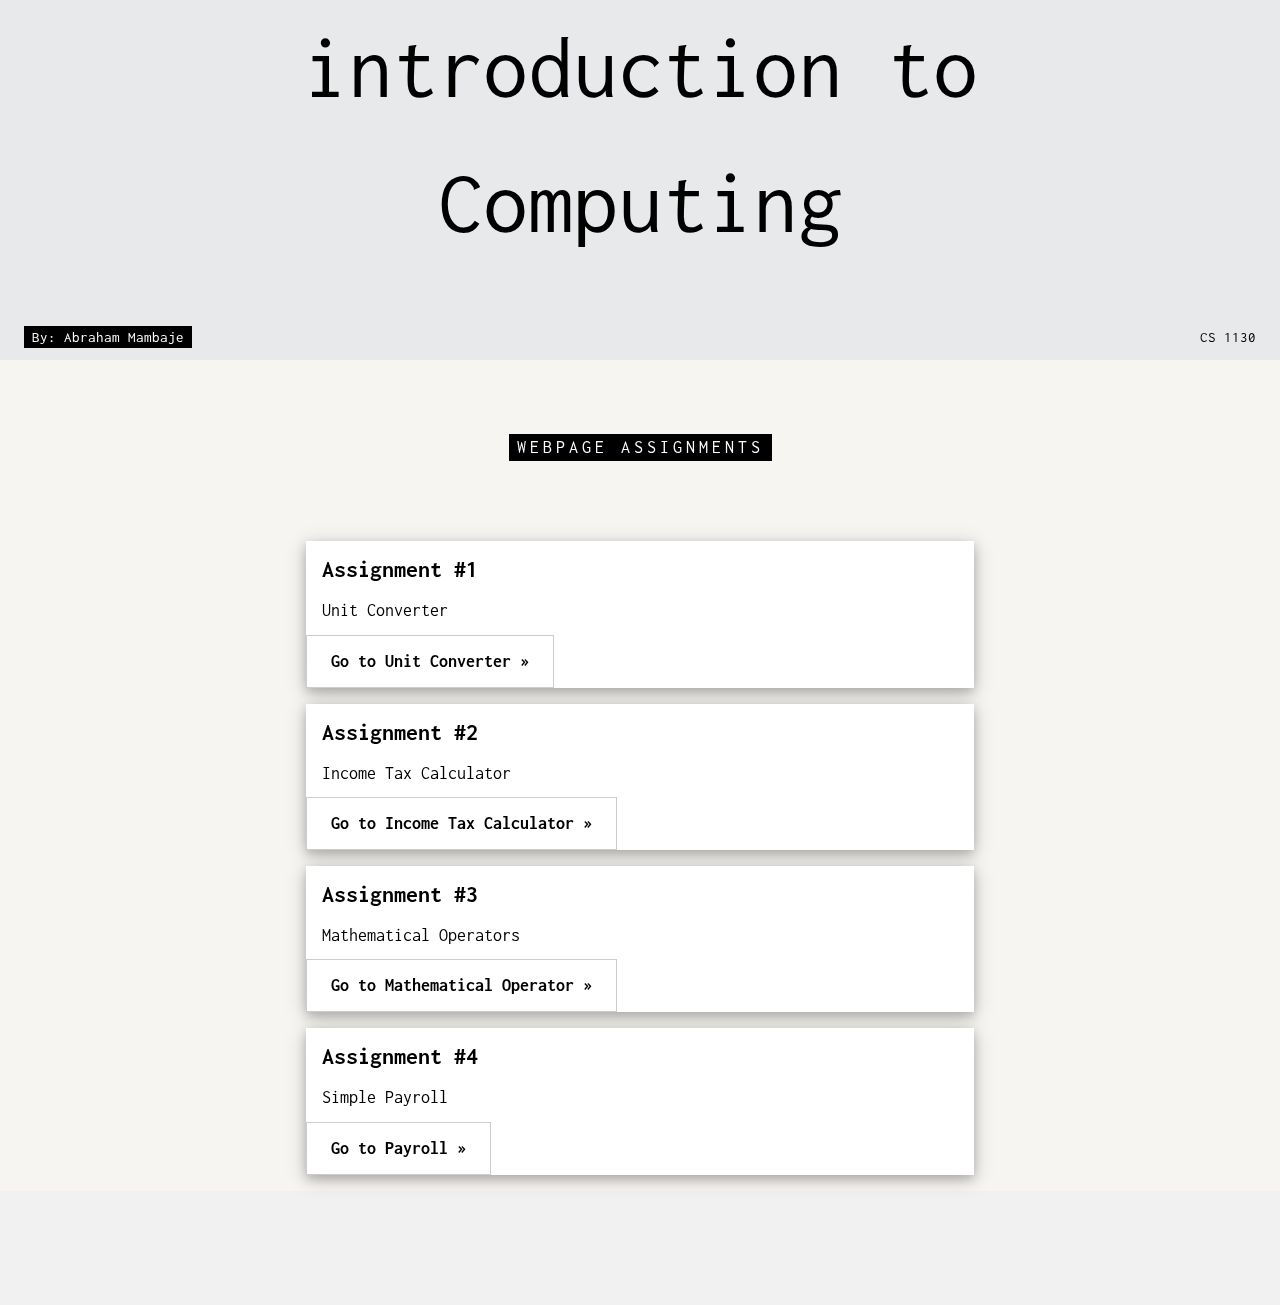
<file: index.html>
<!DOCTYPE html>
<html>
<head>
    <title>Home</title>
    <meta charset="UTF-8">
    <meta name="viewport" content="width=device-width, initial-scale=1">
    <link rel="stylesheet" href="https://www.w3schools.com/w3css/4/w3.css">
    <link rel="stylesheet" href="https://fonts.googleapis.com/css?family=Inconsolata">
    <link rel="stylesheet" href="design.css">
</head>

<body>

<header class="bgimg w3-display-container w3-grayscale-min" id="home">
    <div class="w3-display-bottomleft w3-center w3-padding-large w3-hide-small">
        <span class="w3-tag">By: Abraham Mambaje</span>
    </div>
    <div class="w3-displaymiddle w3-center">
        <span class="w3-text-black" style="font-size:90px">introduction to<br>Computing</span>
    </div>
    <div class="w3-display-bottomright w3-center w3-padding-large">
        <span class="w3-text-black">CS 1130</span>
    </div>
</header>

<div class="w3-sand w3-grayscale w3-large">

    <div class="w3-container" id="about">
        <div class="w3-content" style="max-width:700px">
            <h5 class="w3-center w3-padding-64"><span class="w3-tag w3-wide">WEBPAGE ASSIGNMENTS</span></h5>

            <div class="w3-card-4 w3-margin w3-white">
                <div class="w3-container">
                    <h3><b>Assignment #1</b></h3>
                    <h5>Unit Converter</h5>
                </div>
                <a href="assignment1.html">
                    <button class="w3-button w3-padding-large w3-white w3-border">
                        <b>Go to Unit Converter »<br></b>
                    </button>
                </a>
            </div>

            <div class="w3-card-4 w3-margin w3-white">
                <div class="w3-container">
                    <h3><b>Assignment #2</b></h3>
                    <h5>Income Tax Calculator</h5>
                </div>
                <a href="assignment2.html">
                    <button class="w3-button w3-padding-large w3-white w3-border">
                        <b>Go to Income Tax Calculator »<br></b>
                    </button>
                </a>
            </div>

            <div class="w3-card-4 w3-margin w3-white">
                <div class="w3-container">
                    <h3><b>Assignment #3</b></h3>
                    <h5>Mathematical Operators</h5>
                </div>
                <a href="assignment3.html">
                    <button class="w3-button w3-padding-large w3-white w3-border">
                        <b>Go to Mathematical Operator »<br></b>
                    </button>
                </a>
            </div>

            <div class="w3-card-4 w3-margin w3-white">
                <div class="w3-container">
                    <h3><b>Assignment #4</b></h3>
                    <h5>Simple Payroll</h5>
                </div>
                <a href="assignment4.html">
                    <button class="w3-button w3-padding-large w3-white w3-border">
                        <b>Go to Payroll »<br></b>
                    </button>
                </a>
            </div>

        </div>
    </div>
</div>

<footer class="w3-center w3-light-grey w3-padding-48 w3-large">
    <p></p>
</footer>

</body>
</html>
</file>
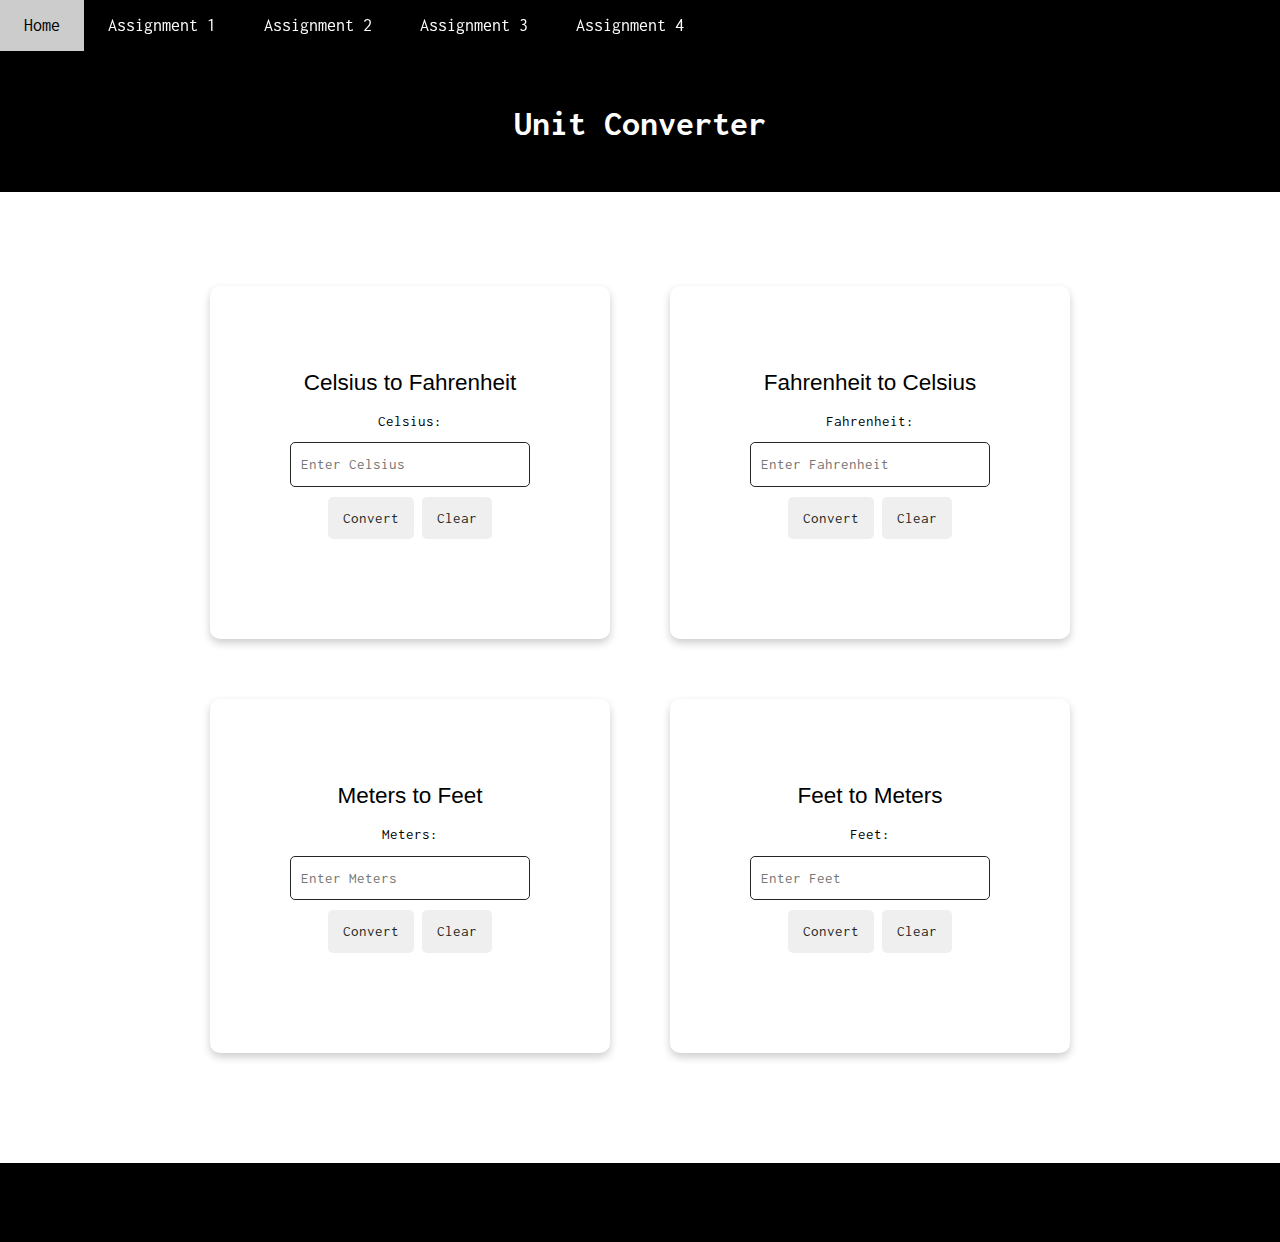
<file: assignment1.html>
<!DOCTYPE html>
<html lang="en">
<head>
    <title>Unit Converter</title>
<meta charset="UTF-8">
<meta name="viewport" content="width=device-width, initial-scale=1">
    <link rel="stylesheet" href="https://www.w3schools.com/w3css/4/w3.css">
    <link rel="stylesheet" href="https://fonts.googleapis.com/css?family=Inconsolata">
    <link rel="stylesheet" href="design.css">
</head>
<body>

<div id="navbar" class="w3-top" style="color: white;">
    <div class="w3-bar w3-card w3-left-align w3-large">
        <a class="w3-bar-item w3-button w3-hide-medium w3-hide-large w3-right w3-padding-large w3-hover-white w3-large" 
           href="javascript:void(0);" 
           onclick="myFunction()" 
           title="Toggle Navigation Menu">
           <i class="fa fa-bars"></i>
        </a>
        <a href="test.html" class="w3-bar-item w3-button w3-hide-small w3-padding-large" style="color: white;">Home</a>
        <a href="assignment1.html" class="w3-bar-item w3-button w3-hide-small w3-padding-large" style="color: white;">Assignment 1</a>
        <a href="assignment2.html" class="w3-bar-item w3-button w3-hide-small w3-padding-large" style="color: white;">Assignment 2</a>
        <a href="assignment3.html" class="w3-bar-item w3-button w3-hide-small w3-padding-large" style="color: white;">Assignment 3</a>
        <a href="assignment4.html" class="w3-bar-item w3-button w3-hide-small w3-padding-large" style="color: white;">Assignment 4</a>
    </div>
</div>

<header class="w3-container w3-center w3-padding-32" style="background-color: black";> 
    <h1 style="color: white;"><b><br>Unit Converter</b></h1>
</header>

<div class="w3-row-padding w3-padding-64" style="display: flex; justify-content: center; flex-wrap: wrap;">
    <div class="w3-content" style="display: flex; justify-content: center; flex-wrap: wrap;">
        <div class="converter">
            <h2>Celsius to Fahrenheit</h2>
            <label for="celsius">Celsius:</label>
            <input type="number" id="celsius" placeholder="Enter Celsius">
            <button onclick="convertCtoF()">Convert</button>
            <button onclick="clearCtoF()">Clear</button> 
            <div class="result-box" id="resultCtoF"></div>
        </div>

        <div class="converter">
            <h2>Fahrenheit to Celsius</h2>
            <label for="fahrenheit">Fahrenheit:</label>
            <input type="number" id="fahrenheit" placeholder="Enter Fahrenheit">
            <button onclick="convertFtoC()">Convert</button>
            <button onclick="clearFtoC()">Clear</button> 
            <div class="result-box" id="resultFtoC"></div>
        </div>

        <div class="converter">
            <h2>Meters to Feet</h2>
            <label for="meters">Meters:</label>
            <input type="number" id="meters" placeholder="Enter Meters">
            <button onclick="convertMtoFt()">Convert</button>
            <button onclick="clearMtoFt()">Clear</button> 
            <div class="result-box" id="resultMtoFt"></div>
        </div>

        <div class="converter">
            <h2>Feet to Meters</h2>
            <label for="feet">Feet:</label>
            <input type="number" id="feet" placeholder="Enter Feet">
            <button onclick="convertFtToM()">Convert</button>
            <button onclick="clearFtToM()">Clear</button> 
            <div class="result-box" id="resultFtToM"></div>
        </div>
    </div>
</div>

<footer class="w3-container w3-padding-32 w3-margin-top w3-center" style="background-color: black">
  <p></p>
</footer>

<script src="a1java.js"></script>
<script src="navbar.js"></script>

</body>
</html>
</file>
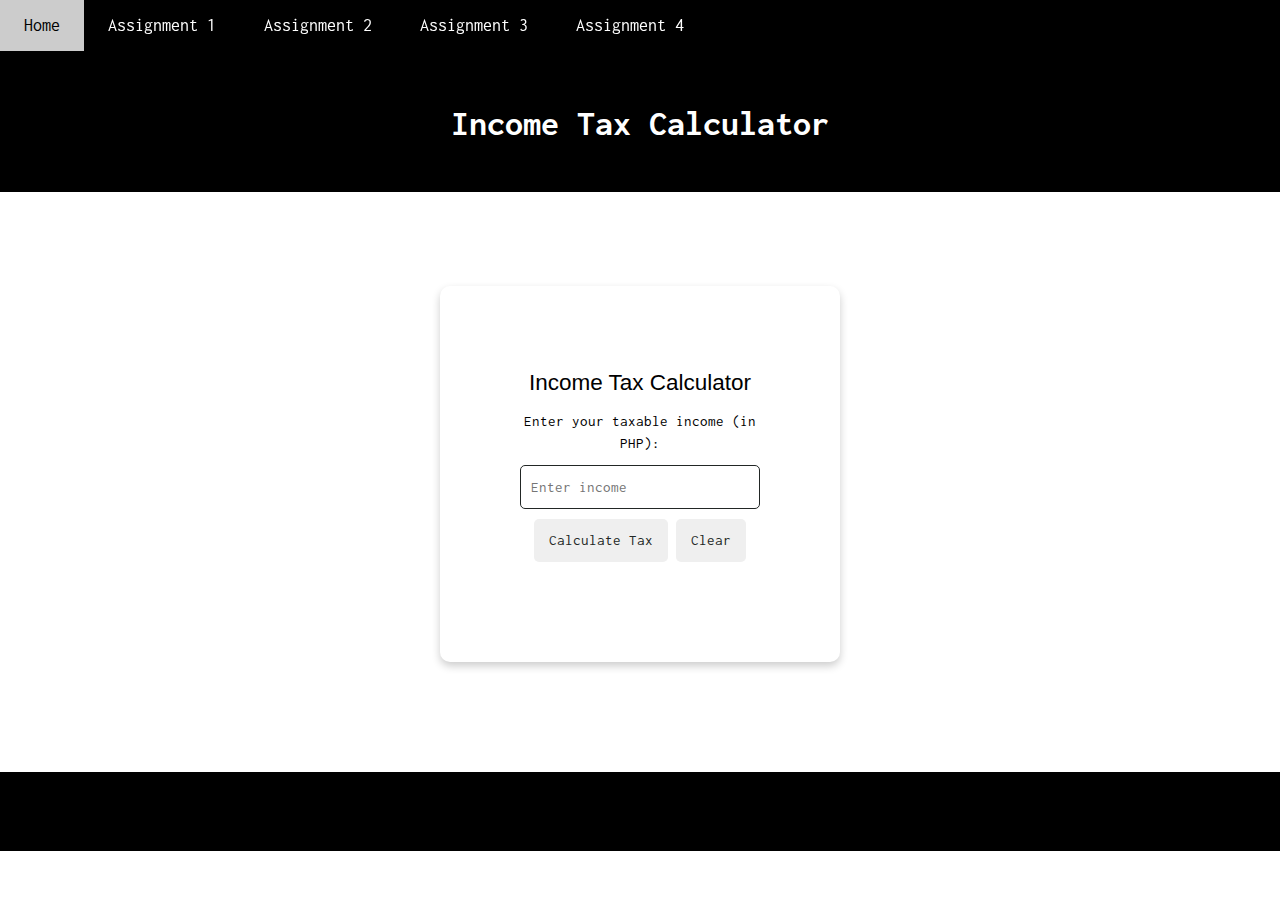
<file: assignment2.html>
<!DOCTYPE html>
<html lang="en">
<head>
    <meta charset="UTF-8">
    <meta name="viewport" content="width=device-width, initial-scale=1.0">
    <title>Income Tax Calculator</title>
    <link rel="stylesheet" href="https://www.w3schools.com/w3css/4/w3.css">
    <link rel="stylesheet" href="https://fonts.googleapis.com/css?family=Inconsolata">
    <link rel="stylesheet" href="design.css">

</head>

<body>

<div id="navbar" class="w3-top" style="color: white;">
    <div class="w3-bar w3-card w3-left-align w3-large">
        <a class="w3-bar-item w3-button w3-hide-medium w3-hide-large w3-right w3-padding-large w3-hover-white w3-large" 
           href="javascript:void(0);" 
           onclick="myFunction()" 
           title="Toggle Navigation Menu">
           <i class="fa fa-bars"></i>
        </a>
        <a href="test.html" class="w3-bar-item w3-button w3-hide-small w3-padding-large" style="color: white;">Home</a>
        <a href="assignment1.html" class="w3-bar-item w3-button w3-hide-small w3-padding-large" style="color: white;">Assignment 1</a>
        <a href="assignment2.html" class="w3-bar-item w3-button w3-hide-small w3-padding-large" style="color: white;">Assignment 2</a>
        <a href="assignment3.html" class="w3-bar-item w3-button w3-hide-small w3-padding-large" style="color: white;">Assignment 3</a>
        <a href="assignment4.html" class="w3-bar-item w3-button w3-hide-small w3-padding-large" style="color: white;">Assignment 4</a>
    </div>
</div>

<header class="w3-container w3-center w3-padding-32" style="background-color: black"> 
    <h1 style="color: white;"><b><br>Income Tax Calculator</b></h1>
</header>

<div class="w3-row-padding w3-padding-64" style="display: flex; justify-content: center; flex-wrap: wrap;">
    <div class="w3-content" style="display: flex; justify-content: center; flex-wrap: wrap;"> 
        <div class="converter">
            <h2>Income Tax Calculator</h2>
            <label for="income">Enter your taxable income (in PHP):</label>
            <input type="number" id="income" placeholder="Enter income" min="0">
            <button id="calculateTaxButton">Calculate Tax</button>
            <button id="clearButton">Clear</button>
            <div class="result-box" id="result"></div>
        </div>
    </div>
</div>

<footer class="w3-container w3-padding-32 w3-margin-top w3-center" style="background-color: black">
  <p></p>
</footer>


<script src="a2java.js"></script>
<script src="navbar.js"></script>

</body>
</html>
</file>
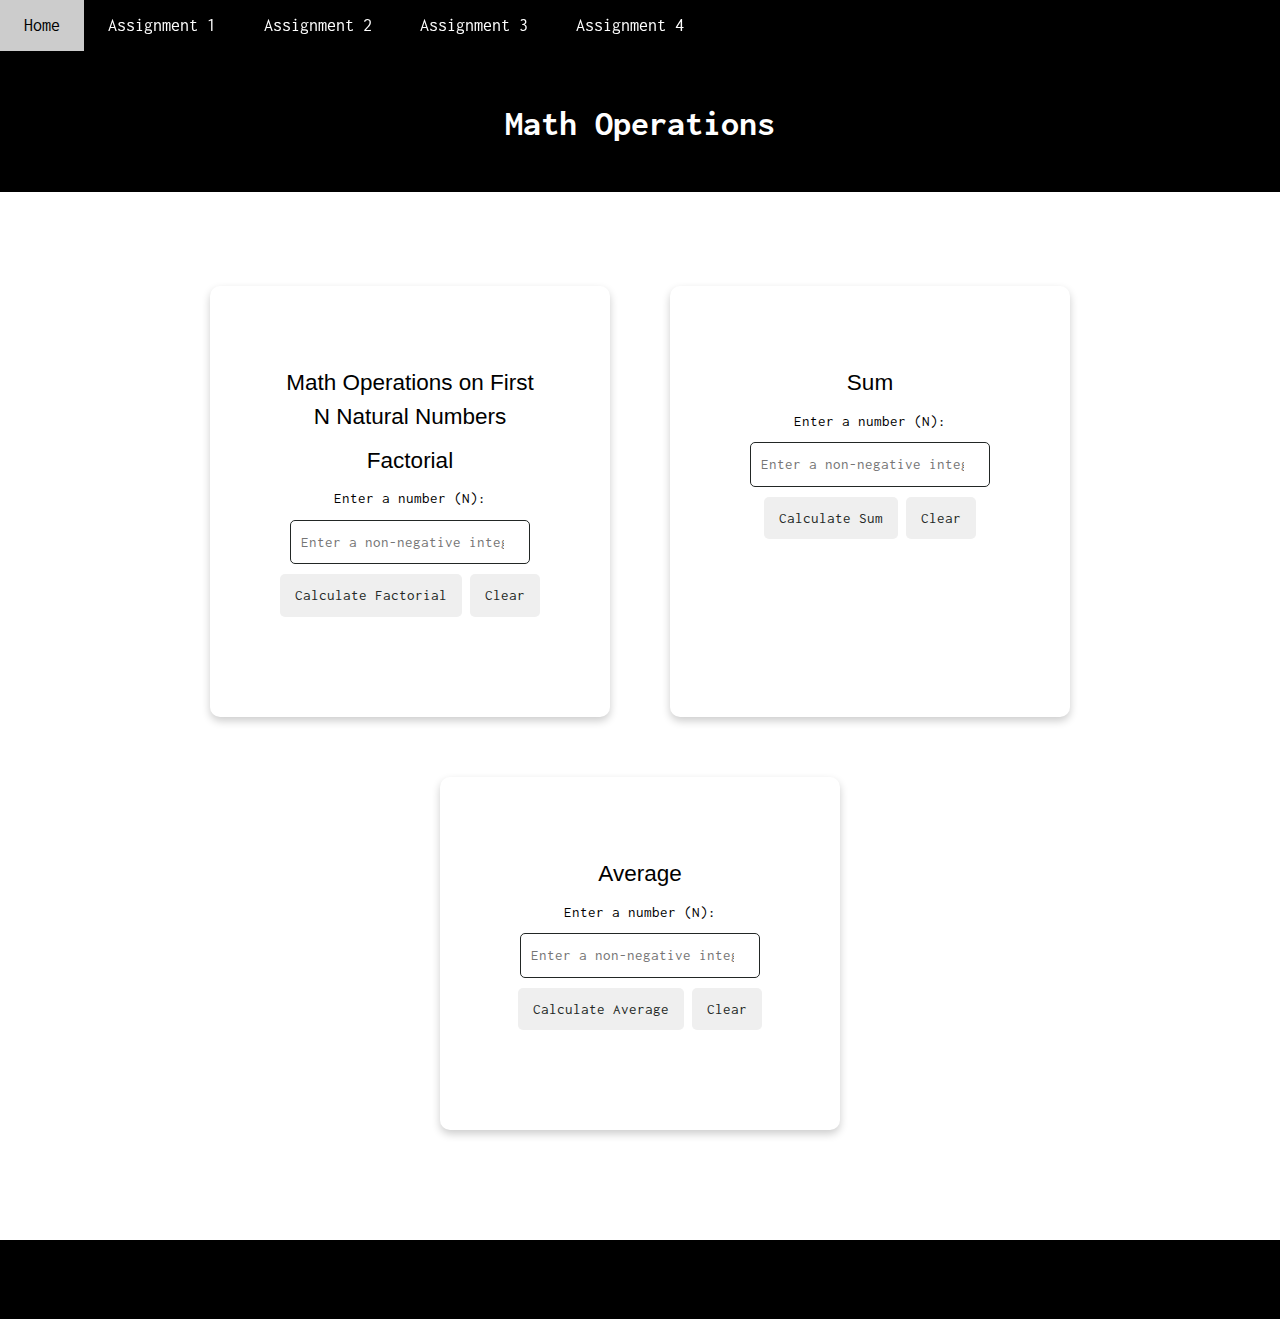
<file: assignment3.html>
<!DOCTYPE html>
<html lang="en">
<head>
    <meta charset="UTF-8">
    <meta name="viewport" content="width=device-width, initial-scale=1"> 
    <title>Math Operations</title>
    <link rel="stylesheet" href="https://www.w3schools.com/w3css/4/w3.css">
    <link rel="stylesheet" href="https://fonts.googleapis.com/css?family=Inconsolata">
    <link rel="stylesheet" href="design.css">

</head>

<body>

<div id="navbar" class="w3-top" style="color: white;">
    <div class="w3-bar w3-card w3-left-align w3-large">
        <a class="w3-bar-item w3-button w3-hide-medium w3-hide-large w3-right w3-padding-large w3-hover-white w3-large" 
           href="javascript:void(0);" 
           onclick="myFunction()" 
           title="Toggle Navigation Menu">
           <i class="fa fa-bars"></i>
        </a>
        <a href="test.html" class="w3-bar-item w3-button w3-hide-small w3-padding-large" style="color: white;">Home</a>
        <a href="assignment1.html" class="w3-bar-item w3-button w3-hide-small w3-padding-large" style="color: white;">Assignment 1</a>
        <a href="assignment2.html" class="w3-bar-item w3-button w3-hide-small w3-padding-large" style="color: white;">Assignment 2</a>
        <a href="assignment3.html" class="w3-bar-item w3-button w3-hide-small w3-padding-large" style="color: white;">Assignment 3</a>
        <a href="assignment4.html" class="w3-bar-item w3-button w3-hide-small w3-padding-large" style="color: white;">Assignment 4</a>
    </div>
</div>

<header class="w3-container w3-center w3-padding-32" style="background-color: black;"> 
    <h1 style="color: white;"><b><br>Math Operations</b></h1>
</header>

<div class="w3-row-padding w3-padding-64" style="display: flex; justify-content: center; flex-wrap: wrap;">
    <div class="w3-content" style="display: flex; justify-content: center; flex-wrap: wrap;">
<div class="converter">
        <h2>Math Operations on First N Natural Numbers</h2>
        <h2>Factorial</h2>
        <label for="factorialInput">Enter a number (N):</label>
        <input type="number" id="factorialInput" min="0" placeholder="Enter a non-negative integer">
        <button onclick="calculateFactorial()">Calculate Factorial</button>
        <button onclick="clearFactorial()">Clear</button>
        <div class="result-box" id="factorialResult"></div> 
      </div>

      <div class="converter">
        <h2>Sum</h2>
        <label for="sumInput">Enter a number (N):</label>
        <input type="number" id="sumInput" min="0" placeholder="Enter a non-negative integer">
        <button onclick="calculateSum()">Calculate Sum</button>
        <button onclick="clearSum()">Clear</button> 
        <div class="result-box" id="sumResult"></div> 
      </div>

      <div class="converter">
        <h2>Average</h2>
        <label for="averageInput">Enter a number (N):</label>
        <input type="number" id="averageInput" min="0" placeholder="Enter a non-negative integer">
        <button onclick="calculateAverage()">Calculate Average</button>
        <button onclick="clearAverage()">Clear</button> 
        <div class="result-box" id="averageResult"></div>
      </div>
      
    </div>
</div>

<footer class="w3-container w3-padding-32 w3-margin-top w3-center" style="background-color: black;">
  <p></p>
</footer>

<script src="a3java.js"></script>
<script src="navbar.js"></script>
</body>
</html>
</file>
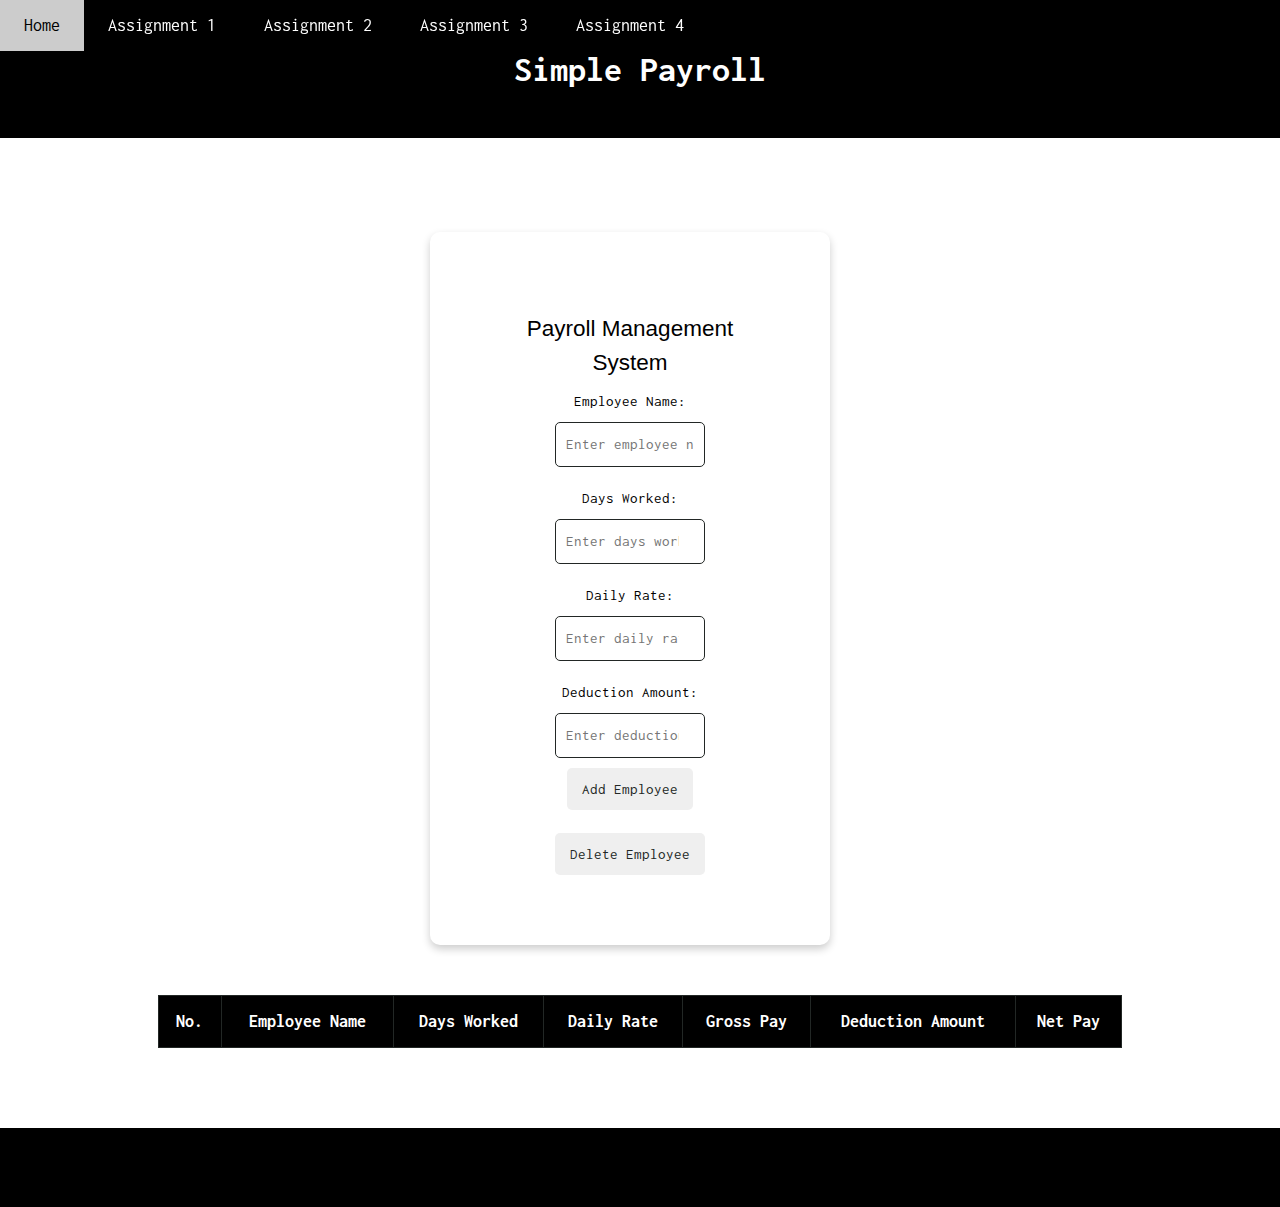
<file: assignment4.html>
<!DOCTYPE html>
<html lang="en">
<head>
    <meta charset="UTF-8">
    <meta name="viewport" content="width=device-width, initial-scale=1.0">
    <title>Simple Payroll</title>
    <link rel="stylesheet" href="https://www.w3schools.com/w3css/4/w3.css">
    <link rel="stylesheet" href="https://fonts.googleapis.com/css?family=Inconsolata">
    <link rel="stylesheet" href="design.css">

</head>

<body>

<div id="navbar" class="w3-top" style="color: white;">
    <div class="w3-bar w3-card w3-left-align w3-large">
        <a class="w3-bar-item w3-button w3-hide-medium w3-hide-large w3-right w3-padding-large w3-hover-white w3-large" 
           href="javascript:void(0);" 
           onclick="myFunction()" 
           title="Toggle Navigation Menu">
           <i class="fa fa-bars"></i>
        </a>
        <a href="test.html" class="w3-bar-item w3-button w3-hide-small w3-padding-large" style="color: white;">Home</a>
        <a href="assignment1.html" class="w3-bar-item w3-button w3-hide-small w3-padding-large" style="color: white;">Assignment 1</a>
        <a href="assignment2.html" class="w3-bar-item w3-button w3-hide-small w3-padding-large" style="color: white;">Assignment 2</a>
        <a href="assignment3.html" class="w3-bar-item w3-button w3-hide-small w3-padding-large" style="color: white;">Assignment 3</a>
        <a href="assignment4.html" class="w3-bar-item w3-button w3-hide-small w3-padding-large" style="color: white;">Assignment 4</a>
    </div>
</div>

<header class="w3-container w3-center w3-padding-32" style="background-color: black;"> 
    <h1 style="color: white;"><b>Simple Payroll</b></h1>
</header>

    <div class='w3-content w3-row-padding w3-padding-64' style='display: flex; justify-content: center; flex-wrap: wrap;'>
        <div class='flex-container'>
            <div class='input-container'>
                <div class="converter">
                    <h2>Payroll Management System</h2>
                    
                    <label for='employeeName'>Employee Name:</label>
                    <input type='text' id='employeeName' placeholder='Enter employee name' style='width: 150px;'><br>

                    <label for='daysWorked'>Days Worked:</label>
                    <input type='number' id='daysWorked' placeholder='Enter days worked' min='0' style='width: 150px;'><br>

                    <label for='dailyRate'>Daily Rate:</label>
                    <input type='number' id='dailyRate' placeholder='Enter daily rate' min='0' style='width: 150px;'><br>

                    <label for='deductionAmount'>Deduction Amount:</label>
                    <input type='number' id='deductionAmount' placeholder='Enter deduction amount' min='0' style='width: 150px;'><br>

                    <button id='addEmployeeButton'>Add Employee</button><br><br>
                    <button id='deleteEmployeeButton'>Delete Employee</button>
                </div>
                </div>
            </div>

            <table id='payrollTable'>
                <thead>
                    <tr>
                        <th>No.</th>
                        <th>Employee Name</th>
                        <th>Days Worked</th>
                        <th>Daily Rate</th>
                        <th>Gross Pay</th>
                        <th>Deduction Amount</th>
                        <th>Net Pay</th>
                    </tr>
                </thead>
                <tbody id='payrollBody'>
                </tbody>
            </table>
        </div>
    </div>

<div id='inputModal' class='modal' style='display:none;'>
    <div class='modal-content'>
        <span class='close' onclick='closeInputModal()'>&times;</span>
        <h2>Delete Employee</h2>
        <p>Please enter the line number of the employee you want to delete:</p>
        <input type='number' id='lineNumberToDelete' placeholder='Enter line number to delete'><br><br>
        <button id='nextDeleteButton'>Next</button> 
        <button onclick='closeInputModal()'>Cancel</button>
    </div>
</div>

<div id="confirmModal" class="modal" style="display: none;"> 
    <div class="modal-content">
        <span class="close" onclick="closeConfirmModal()">&times;</span>
        <h2>Confirm Deletion</h2>
        <p>Are you sure you want to delete this employee?</p>
        <button id="confirmDeleteButton">Yes, Delete</button> 
        <button onclick="closeConfirmModal()">Cancel</button>
    </div>
</div>

<footer class="w3-container w3-padding-32 w3-margin-top w3-center" style="background-color: black;">
  <p></p>
</footer>
    
<script src="a4java.js"></script>
<script src="navbar.js"></script>

</body>
</html>
</file>
<file: design.css>
p, body, html, h1, h3, h5 {
            height: 100%;
            font-family: "Inconsolata", sans-serif;
        }

        .bgimg {
            background-color: #E7E9EB; /* Changed to solid color */
            min-height: 40%; /* Maintain the same height */
        }

        .menu {
            display: none;
        }
.converter {
    background-color: #0000;
    border-radius: 10px;
    padding: 70px;
    margin: 30px;
    width: 400px;
    box-shadow: 0 4px 8px rgba(0, 0, 0, 0.2);
    transition: transform 0.3s, box-shadow 0.3s;
    text-align: center;
}

.converter a {
    text-decoration: none;
    color: inherit;
}

.converter a:hover {
    color: #0000;
}

.converter:hover {
    transform: scale(1.05);
    box-shadow: 0 8px 16px rgba(0, 0, 0, 0.3);
}

.converter h2 {
    font-size: 1.5em;
    margin-bottom: 10px;
}

.converter label {
    display: block;
    margin: 10px 0;
}

.converter input {
    width: calc(100% - 20px);
    padding: 10px;
    border: 1px solid #222725; 
    border-radius: 5px;
    margin-bottom: 10px; 
}

.converter button {
    background-color: #1111; 
    color: #222725; 
    border: none;
    padding: 10px 15px;
    border-radius: 5px;
    cursor: pointer;
    transition: background-color 0.3s;
}

.converter button:hover {
    background-color: #ffffff; 
}

.result-box {
    margin-top: 10px;
    padding: 10px;
    background-color: #0000; 
    color: #222725; 
    border-radius: 5px;
}

.modal {
    display: none; 
    position: fixed; 
    z-index: 1000; 
    left: 0;
    top: 0;
    width: 100%; 
    height: 100%; 
    overflow: auto; 
    background-color: rgba(0, 0, 0, 0.5); 
}

.modal-content {
    background-color: #f7f7f2; 
    margin: 15% auto; 
    padding: 20px; 
    border: 1px solid #222725; 
    border-radius: 10px; 
    width: 80%; 
    max-width: 500px; 
}

.close {
   color:#222725;  
   float:right;  
   font-size :28 px ;  
   font-weight:bold ;  
}
.close:hover,
.close :focus{
   color:#e4e6c3 ;  
   text-decoration:none ;  
   cursor:pointer ;  
}
.modal-header{
   font-size :1.5 em ;  
}
.modal-footer{
   text-align:right ;  
}

table {
    width: 600%; 
    border-collapse: collapse; 
    margin-top: 20px; 
}

th, td {
    padding: 12px; 
    text-align: justified; 
    border: 1px solid #222725; 
}

th {
    background-color: #000000; 
    color: #ffffff; 
    font-size: 1.2em; 
}

tr:nth-child(even) {
    background-color: #f7f7f2; 
}

tr:hover {
    background-color: #d1d1c8; 
    cursor: pointer; 
}

.flex-container {
    display: flex; 
    justify-content: space-between; 
    align-items: flex-start; 
}

.input-container {
    margin-right: 20px; 
    flex: 1; 
}
</file>
